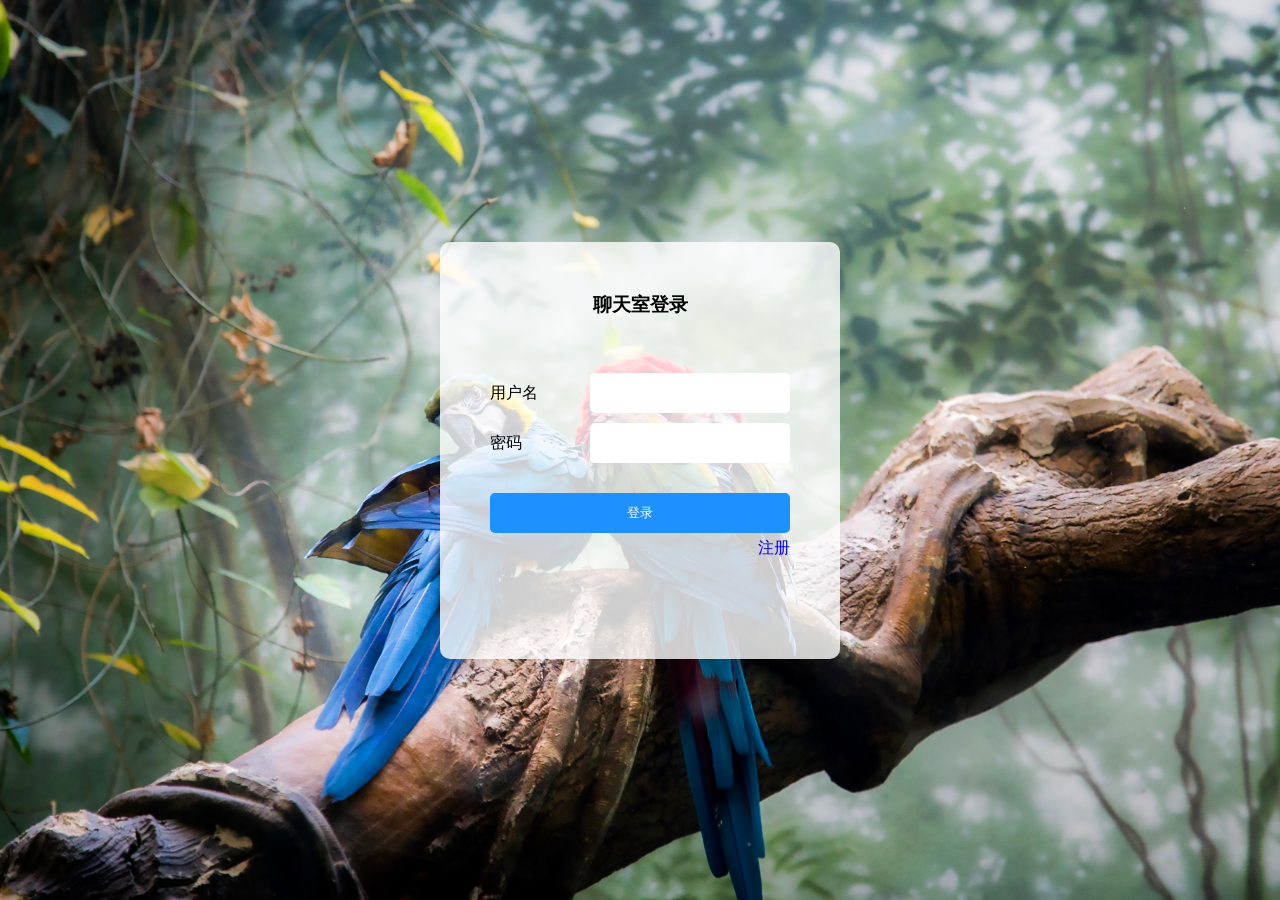
<file: src/main/webapp/index.html>
<!DOCTYPE html>
<html lang="en">
<head>
    <meta charset="UTF-8">
    <title>Web聊天室</title>
    <link rel="stylesheet" href="css/common.css">
    <link rel="stylesheet" href="css/index.css">
</head>
<body>
    <div id="app" v-cloak>
        <form @submit.prevent="login()">
            <h3>聊天室登录</h3>
            <div class="row">
                <span>用户名</span>
                <input type="text" v-model="username" required>
            </div>
            <div class="row">
                <span>密码</span>
                <input type="password" v-model="password" required>
            </div>
            <div class="error-message">{{ errorMessage }}</div>
            <div class="row">
                <input type="submit" value="登录">
            </div>
            <div class="row-right">
                <a href="views/register.html">注册</a>
            </div>
        </form>
    </div>
</body>
<script src="js/util.js"></script>
<script src="js/vue.js"></script>
<script>
    let app = new Vue({
        el: "#app",
        data: {
            errorMessage: "",
            username: "",
            password: "",
        },
        methods: {
            login: function (){
                ajax({
                    method: "post",
                    url: "login",
                    contentType: "application/json",
                    body: JSON.stringify({
                        username: app.username,
                        password: app.password,
                    }),
                    callback: function(status, responseText){
                        // console.log(responseText);//查看一下响应正文的数据是否符合业务的，可以抓包（建议）
                        if(status != 200){
                            alert("出错了，响应状态码："+status);
                            return;
                        }
                        let body = JSON.parse(responseText);//响应正文
                        if(body.ok){
                            //跳转到消息页面
                            alert("登录成功")
                            window.location.href = "views/message.html";
                        }else{
                            //注册失败，显示错误信息
                            app.errorMessage = body.reason;
                        }
                    }
                });
            },
        },
    });
</script>
</html>
</file>
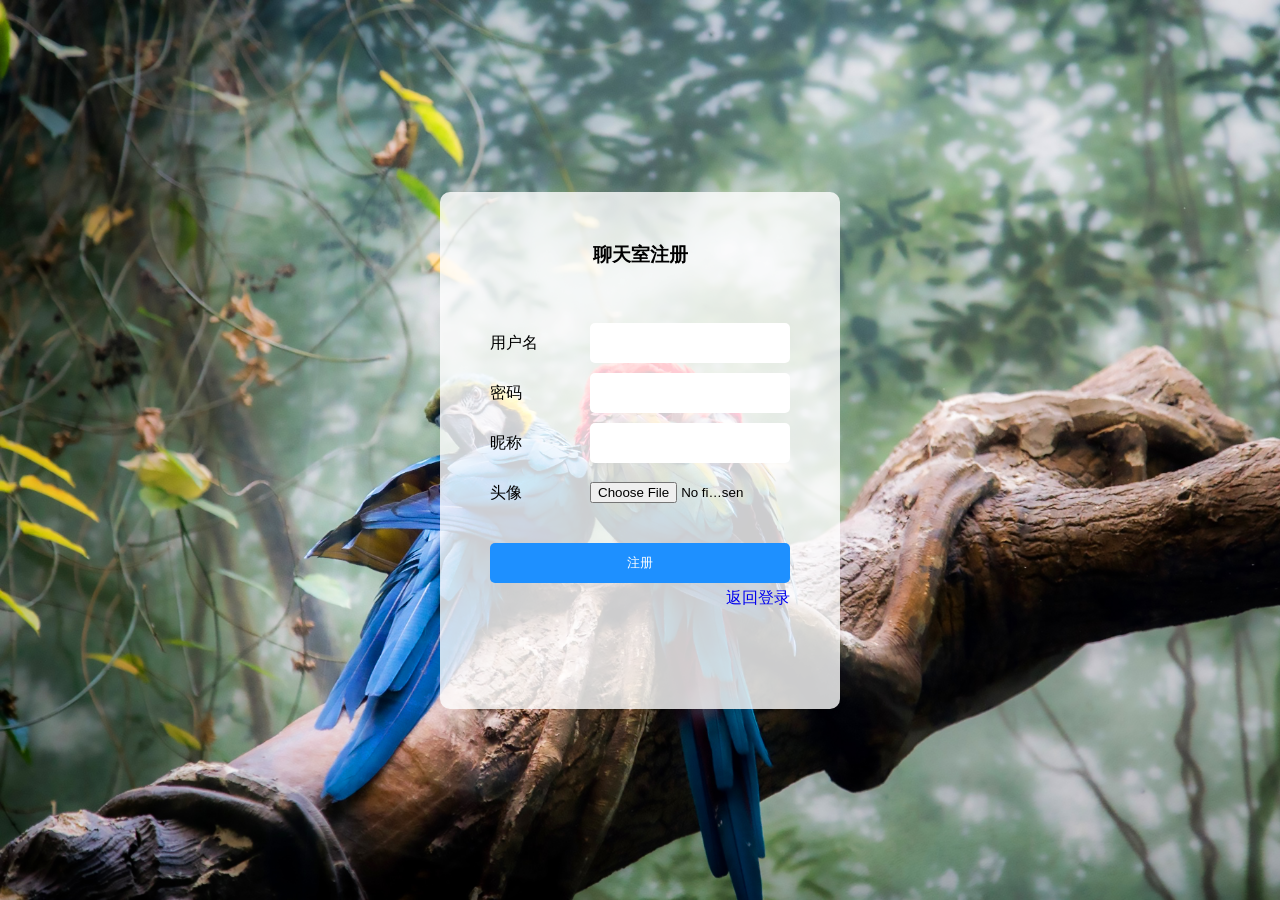
<file: src/main/webapp/views/register.html>
<!DOCTYPE html>
<html lang="en">
<head>
    <meta charset="UTF-8">
    <title>Web聊天室</title>
    <link rel="stylesheet" href="../css/common.css">
    <link rel="stylesheet" href="../css/index.css">
</head>
<body>
    <div id="app" v-cloak>
        <!-- @subimit是以vue框架来绑定表单的提交事件,
             .prevent禁止表单默认提交，只调用vue的方法 -->
        <form @submit.prevent="register()">
            <h3>聊天室注册</h3>
            <div class="row">
                <span>用户名</span>
                <input type="text" v-model="username" required>
            </div>
            <div class="row">
                <span>密码</span>
                <input type="password" v-model="password" required>
            </div>
            <div class="row">
                <span>昵称</span>
                <input type="text" v-model="nickname" required>
            </div>
            <div class="row">
                <span>头像</span>
                <!-- 绑定文件控件选择文件时，发生改变的事件，$event是vue使用事件对象的方式 -->
                <input type="file" accept="image/*" @change="showHead($event)">
                <img :src="head.src" v-if="head.src">
            </div>
            <div class="error-message">{{ errorMessage }}</div>
            <div class="row">
                <input type="submit" value="注册">
            </div>
            <div class="row-right">
                <a href="../index.html">返回登录</a>
            </div>
        </form>
    </div>
</div>
</body>
<script src="../js/util.js"></script>
<script src="../js/vue.js"></script>
<script>
    let app = new Vue({
        el: "#app",
        data: {
            errorMessage: "",
            username: "",
            password: "",
            nickname: "",
            head: {
                file: "",//保存选择的文件
                src: "",//选择好图片还没上传，客户端本地有一个图片地址
            },
        },
        methods: {
            //注册选择头像，显示预览图片
            //e是传入的事件对象
            showHead: function (e){
                //获取选择的文件: 文件控件可以配置为选择多个文件
                //e事件对象.target可以获取到事件发生的dom元素
                let headFile = e.target.files[0];
                //先保存
                app.head.file = headFile;
                //生成图片url（客户端本地的）
                app.head.src = URL.createObjectURL(headFile);
            },
            register: function (){
                //注册功能
                //使用FormData对象来作为form-data格式上传的数据
                let formData = new FormData();
                //添加数据：append(key, value), key为请求数据form-data中的键
                formData.append("username", app.username);
                formData.append("password", app.password);
                formData.append("nickname", app.nickname);
                if(app.head.file){
                    formData.append("headFile", app.head.file);
                }
                ajax({
                    method: "post",
                    url: "../register",//当前html是在/views/register.html
                    //上传文件，使用form-data格式，但是不能设置这个Content-Type
                    body: formData,
                    callback: function(status, responseText){
                        // console.log(responseText);//查看一下响应正文的数据是否符合业务的，可以抓包（建议）
                        if(status != 200){
                            alert("出错了，响应状态码："+status);
                            return;
                        }
                        let body = JSON.parse(responseText);//响应正文
                        if(body.ok){
                            alert("注册成功");
                            window.location.href = "../index.html";//跳转到登录页面
                        }else{
                            //注册失败，显示错误信息
                            app.errorMessage = body.reason;
                        }
                    }
                });
            }
        },
    });
</script>
</html>
</file>
<file: src/main/webapp/css/common.css>
* {
    margin: 0;
    padding: 0;
    box-sizing: border-box;
}

/* html, body设置高度宽度，及背景图片 */
html, body {
    width: 100%;
    height: 100%;
    background-image: url(../img/bg.jpg);
    background-repeat: no-repeat;
    background-size: cover;
}

[v-cloak] {
    display:none !important;
}
</file>
<file: src/main/webapp/css/index.css>
#app{
    height: 100%;
    display: flex;
    justify-content: center;
    align-items: center;
}

#app>form{
    width: 400px;
    background-color: rgba(255, 255, 255, 0.8);
    border-radius: 10px;
    /* 上右下左 */
    padding: 50px 50px 100px 50px;
}

#app>form>h3 {
    text-align: center;
    margin-bottom: 50px;
}

.row {
    height: 50px;
    display: flex;
    align-items: center;
}

.row>span {
    height: 40px;
    line-height: 40px;
    width: 100px;
    font-weight: 500;
}

.row>input[type="text"],
.row>input[type="password"] {
    height: 40px;
    width: 200px;
    border-radius: 5px;
    border: none;
    outline: none;
    padding: 0 10px;
}

.row>input[type="submit"] {
    width: 100%;
    height: 40px;
    background-color: dodgerblue;
    color: white;
    border-radius: 5px;
    border: none;
}

.row>input[type="submit"]:active {
    background-color: gray;
}



.row-right {
    text-align: right;
}
.row-right>a {
    text-decoration: none;
}

.row>input[type="file"] {
    width: 160px;
}
.row>img {
    border-radius: 50%;
    width: 40px;
    height: 40px;
}

.error-message {
    color: red;
    font-size: 13px;
    height: 20px;
}
</file>
